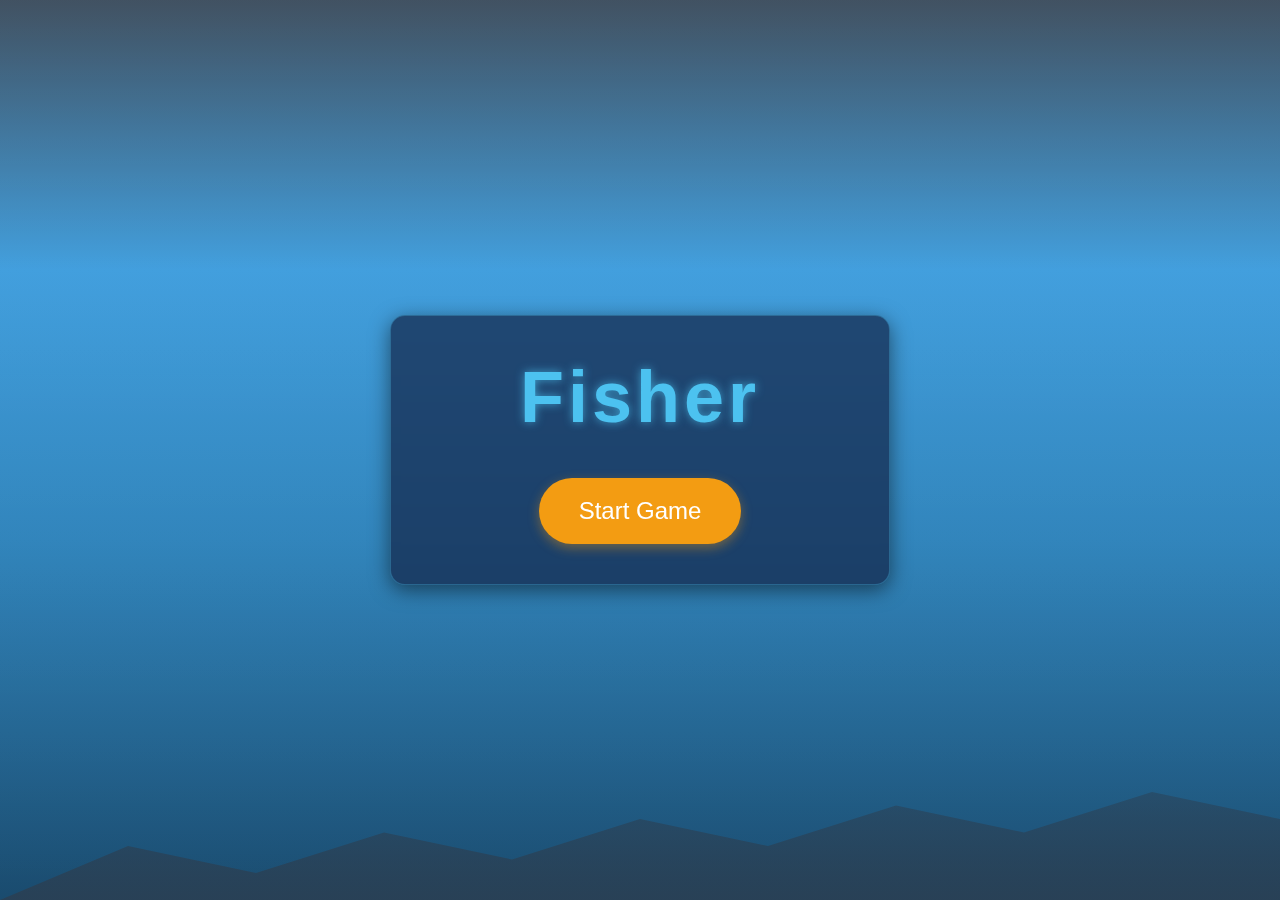
<file: index.html>
<!DOCTYPE html>
<html lang="en">
<head>
    <meta charset="UTF-8">
    <meta name="viewport" content="width=device-width, initial-scale=1.0">
    <title>Fisher</title>
    <link rel="stylesheet" href="src/css/styles.css">
    <link rel="stylesheet" href="https://cdnjs.cloudflare.com/ajax/libs/font-awesome/5.15.3/css/all.min.css">
    <link rel="icon" href="favicon.ico" type="image/x-icon">
</head>
<body>
    <div class="river-background">
        <div class="river-surface"></div>
        <div class="river-bank"></div>
    </div>
    
    <div class="container">
        <h1>Fisher</h1>
        <button id="startGameButton" class="start-button">Start Game</button>
    </div>
    
    <script type="module" src="src/js/main.js"></script>
</body>
</html>
</file>
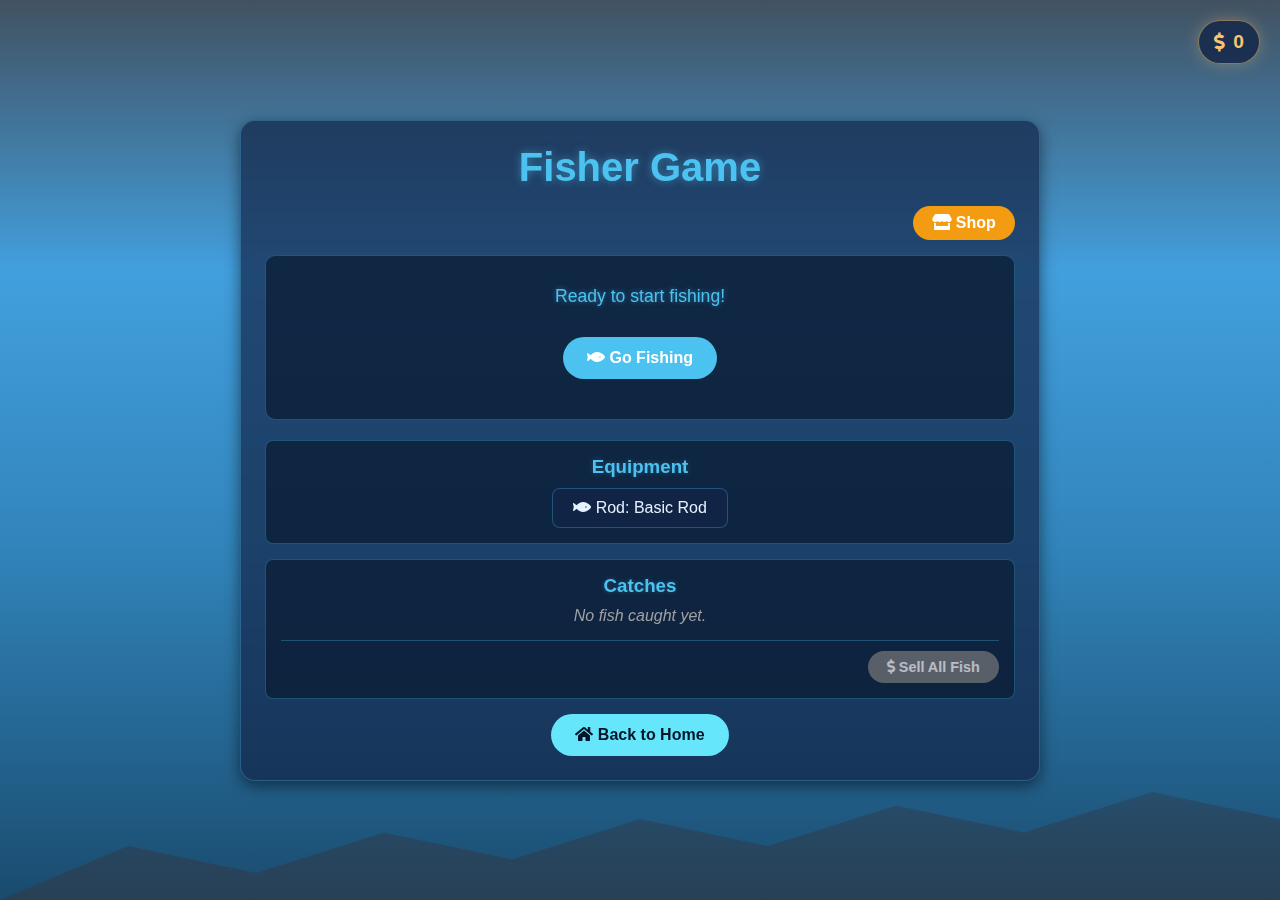
<file: game.html>
<!DOCTYPE html>
<html lang="en">
<head>
    <meta charset="UTF-8">
    <meta name="viewport" content="width=device-width, initial-scale=1.0">
    <title>Fisher - Game</title>
    <link rel="stylesheet" href="src/css/styles.css">
    <link rel="stylesheet" href="src/css/game.css">
    <link rel="stylesheet" href="https://cdnjs.cloudflare.com/ajax/libs/font-awesome/5.15.3/css/all.min.css">
    <link rel="icon" href="favicon.ico" type="image/x-icon">
</head>
<body class="game-page">
    <div class="river-background">
        <div class="river-surface"></div>
        <div class="river-bank"></div>
    </div>
    
    <div class="money-display">
        <i class="fas fa-dollar-sign"></i> <span id="player-money">0</span>
    </div>
    
    <div class="game-container">
        <h2>Fisher Game</h2>
        
        <div class="game-header">
            <button id="shop-button" class="shop-button">
                <i class="fas fa-store"></i> Shop
            </button>
        </div>
        
        <div id="game-area">
            <div id="game-message" class="fishing-message">Ready to start fishing!</div>
            
            <div class="fishing-controls">
                <button id="fish-button" class="fishing-button">
                    <i class="fas fa-fish"></i> Go Fishing
                </button>
            </div>
        </div>
        
        <div class="equipment-section">
            <h3>Equipment</h3>
            <div class="equipment-info">
                <div class="equipment-item">
                    <i class="fas fa-fish"></i> Rod: <span id="current-rod">Basic Rod</span>
                </div>
            </div>
        </div>
        
        <div class="inventory-section">
            <h3>Catches</h3>
            <div id="inventory">
                <p class="empty-inventory">No fish caught yet.</p>
            </div>
            <div class="inventory-footer">
                <button id="sell-button" class="sell-button" disabled>
                    <i class="fas fa-dollar-sign"></i> Sell All Fish
                </button>
            </div>
        </div>
        
        <div class="controls">
            <button id="back-to-home" class="secondary-button">
                <i class="fas fa-home"></i> Back to Home
            </button>
        </div>
    </div>
    
    <div id="shop-modal" class="modal hidden">
        <div class="modal-content">
            <div class="modal-header">
                <h3>Fishing Shop</h3>
                <button id="close-shop" class="close-button">&times;</button>
            </div>
            <div class="shop-categories">
                <button class="category-button active" data-category="rods">
                    <i class="fas fa-fish"></i> Fishing Rods
                </button>
                <button class="category-button" data-category="baits">
                    <i class="fas fa-worm"></i> Baits
                </button>
                <button class="category-button" data-category="upgrades">
                    <i class="fas fa-star"></i> Upgrades
                </button>
            </div>
            <div class="modal-body">
                <div id="shop-items" class="shop-items">
                    <!-- Les items seront ajoutés dynamiquement ici -->
                </div>
            </div>
        </div>
    </div>
    
    <script type="module" src="src/js/main.js"></script>
</body>
</html>
</file>
<file: src/css/styles.css>
/* Fisher Game Styles - River Theme */

:root {
  --primary-color: #4cc2f0;
  --secondary-color: #65e6fa;
  --accent-color: #f39c12;
  --bg-color-dark: #041429;
  --bg-color-light: #0a2550;
  --text-color: #e6f1ff;
  --river-color: #1a4b6e;
  --river-light: #2a6b9e;
  --star-color: rgba(255, 255, 255, 0.9);
}

* {
  margin: 0;
  padding: 0;
  box-sizing: border-box;
}

body {
  font-family: 'Arial', sans-serif;
  background-color: var(--bg-color-dark);
  color: var(--text-color);
  min-height: 100vh;
  display: flex;
  justify-content: center;
  align-items: center;
  position: relative;
  overflow: hidden;
}

/* River background */
.river-background {
  position: fixed;
  width: 100%;
  height: 100%;
  top: 0;
  left: 0;
  z-index: 0;
  background: linear-gradient(to bottom, 
    #2c3e50 0%,
    #3498db 30%,
    #2980b9 60%,
    #1a4b6e 100%
  );
  overflow: hidden;
}

/* River surface effect */
.river-surface {
  position: absolute;
  width: 100%;
  height: 100%;
  background: linear-gradient(to bottom,
    rgba(255, 255, 255, 0.1) 0%,
    rgba(255, 255, 255, 0.05) 50%,
    transparent 100%
  );
  animation: ripple 8s ease-in-out infinite;
}

@keyframes ripple {
  0%, 100% {
    transform: translateY(0);
  }
  50% {
    transform: translateY(10px);
  }
}

/* River bank */
.river-bank {
  position: absolute;
  bottom: 0;
  left: 0;
  width: 100%;
  height: 30%;
  background: linear-gradient(to bottom,
    transparent 0%,
    rgba(44, 62, 80, 0.8) 100%
  );
  clip-path: polygon(
    0% 100%,
    10% 80%,
    20% 90%,
    30% 75%,
    40% 85%,
    50% 70%,
    60% 80%,
    70% 65%,
    80% 75%,
    90% 60%,
    100% 70%,
    100% 100%
  );
}

/* River waves */
.river-wave {
  position: absolute;
  width: 200%;
  height: 100px;
  background: linear-gradient(to bottom, transparent, rgba(255, 255, 255, 0.1));
  animation: wave 8s linear infinite;
}

.river-wave:nth-child(1) {
  top: 20%;
  animation-delay: 0s;
}

.river-wave:nth-child(2) {
  top: 40%;
  animation-delay: -2s;
}

.river-wave:nth-child(3) {
  top: 60%;
  animation-delay: -4s;
}

@keyframes wave {
  0% {
    transform: translateX(-50%);
  }
  100% {
    transform: translateX(0%);
  }
}

/* River reflections */
.river-reflection {
  position: absolute;
  width: 100%;
  height: 100%;
  background: linear-gradient(45deg, 
    transparent 0%,
    rgba(255, 255, 255, 0.1) 25%,
    transparent 50%,
    rgba(255, 255, 255, 0.1) 75%,
    transparent 100%
  );
  animation: reflection 8s linear infinite;
}

@keyframes reflection {
  0% {
    transform: translateX(-100%) translateY(-100%);
  }
  100% {
    transform: translateX(100%) translateY(100%);
  }
}

/* Decorative fish */
.decorative-fish {
  position: absolute;
  width: 30px;
  height: 15px;
  background: linear-gradient(45deg, #ff6b6b, #ff8e8e);
  border-radius: 50% 50% 0 50%;
  animation: swim 15s linear infinite;
  opacity: 0.6;
}

.decorative-fish:nth-child(1) {
  top: 30%;
  animation-delay: 0s;
}

.decorative-fish:nth-child(2) {
  top: 50%;
  animation-delay: -5s;
}

.decorative-fish:nth-child(3) {
  top: 70%;
  animation-delay: -10s;
}

@keyframes swim {
  0% {
    transform: translateX(-100%) rotate(0deg);
  }
  50% {
    transform: translateX(50vw) rotate(5deg);
  }
  100% {
    transform: translateX(100vw) rotate(0deg);
  }
}

/* Stars background with more stars */
.stars {
  position: fixed;
  width: 100%;
  height: 100%;
  top: 0;
  left: 0;
  z-index: 0;
  background: linear-gradient(to bottom, #041429 0%, #0a2550 50%, #0c2b5e 100%);
}

.star {
  position: absolute;
  border-radius: 50%;
  background-color: white;
  animation: twinkle 5s infinite ease-in-out;
}

.star.tiny {
  width: 1px;
  height: 1px;
  background-color: rgba(255, 255, 255, 0.7);
}

.star.small {
  width: 2px;
  height: 2px;
  background-color: rgba(255, 255, 255, 0.8);
}

.star.medium {
  width: 3px;
  height: 3px;
  background-color: rgba(255, 255, 255, 0.9);
}

.star.large {
  width: 4px;
  height: 4px;
  background-color: #ffffff;
  box-shadow: 0 0 4px 1px rgba(255, 255, 255, 0.7);
}

.star.extra-large {
  width: 6px;
  height: 6px;
  background-color: #ffffff;
  box-shadow: 0 0 6px 2px rgba(255, 255, 255, 0.9);
}

/* Shooting stars */
.shooting-star {
  position: absolute;
  height: 2px;
  background: linear-gradient(to right, rgba(255,255,255,0) 0%, rgba(255,255,255,1) 50%, rgba(255,255,255,0) 100%);
  opacity: 0;
  transform-origin: left center;
  animation: shooting 6s linear infinite;
}

@keyframes twinkle {
  0% { opacity: 0.3; }
  50% { opacity: 1; }
  100% { opacity: 0.3; }
}

@keyframes shooting {
  0% {
    opacity: 0;
    transform: translateX(0) translateY(0) rotate(0deg);
    width: 0;
  }
  10% {
    opacity: 1;
    width: 100px;
  }
  20% {
    width: 150px;
    opacity: 0;
  }
  100% {
    opacity: 0;
    transform: translateX(1000px) translateY(300px) rotate(25deg);
  }
}

/* Bob animation */
@keyframes bobbing {
  0%, 100% { transform: translateX(-50%) translateY(-3px); }
  50% { transform: translateX(-50%) translateY(3px); }
}

/* Container styles */
.container {
  text-align: center;
  padding: 2.5rem;
  background-color: rgba(18, 36, 71, 0.7);
  border-radius: 15px;
  box-shadow: 0 5px 20px rgba(0, 0, 0, 0.5);
  max-width: 500px;
  width: 90%;
  z-index: 1;
  position: relative;
  border: 1px solid rgba(76, 194, 240, 0.3);
  backdrop-filter: blur(5px);
}

h1 {
  font-size: 4.5rem;
  color: var(--primary-color);
  margin-bottom: 2.5rem;
  text-shadow: 0 0 10px rgba(76, 194, 240, 0.7);
  letter-spacing: 4px;
}

.start-button {
  background-color: var(--accent-color);
  color: white;
  border: none;
  padding: 1.2rem 2.5rem;
  font-size: 1.5rem;
  border-radius: 50px;
  cursor: pointer;
  transition: all 0.3s ease;
  box-shadow: 0 4px 12px rgba(243, 156, 18, 0.4);
  position: relative;
  overflow: hidden;
  z-index: 1;
}

.start-button:before {
  content: '';
  position: absolute;
  top: 0;
  left: -100%;
  width: 100%;
  height: 100%;
  background: linear-gradient(90deg, transparent, rgba(255,255,255,0.2), transparent);
  transition: 0.5s;
  z-index: -1;
}

.start-button:hover {
  background-color: #e67e22;
  transform: translateY(-3px);
  box-shadow: 0 6px 15px rgba(243, 156, 18, 0.6);
}

.start-button:hover:before {
  left: 100%;
}

.start-button:active {
  transform: translateY(1px);
  box-shadow: 0 2px 8px rgba(243, 156, 18, 0.4);
}

/* Star buttons */
.star-buttons {
  position: absolute;
  width: 100%;
  height: 100%;
  top: 0;
  left: 0;
  z-index: 1;
  pointer-events: none;
}

.star-button {
  position: absolute;
  background-color: transparent;
  border: none;
  outline: none;
  cursor: pointer;
  font-size: 24px;
  color: var(--star-color);
  text-shadow: 0 0 10px rgba(255, 255, 255, 0.6);
  transition: all 0.3s ease;
  pointer-events: auto;
}

.star-button:hover {
  transform: scale(1.2);
  color: white;
  text-shadow: 0 0 15px rgba(255, 255, 255, 1);
}

.star-button.shining {
  animation: shine 0.7s ease-in-out;
}

@keyframes shine {
  0% { transform: scale(1); text-shadow: 0 0 10px rgba(255, 255, 255, 0.6); }
  50% { transform: scale(1.5); text-shadow: 0 0 25px rgba(255, 255, 255, 1), 0 0 50px rgba(76, 194, 240, 0.8); }
  100% { transform: scale(1); text-shadow: 0 0 10px rgba(255, 255, 255, 0.6); }
}

.sparkle {
  position: absolute;
  width: 100%;
  height: 100%;
  top: 0;
  left: 0;
  background: radial-gradient(circle, rgba(255,255,255,0.8) 0%, rgba(255,255,255,0) 70%);
  opacity: 0;
  animation: sparkle 0.7s ease-in-out;
  border-radius: 50%;
  pointer-events: none;
}

@keyframes sparkle {
  0% { transform: scale(0); opacity: 0; }
  50% { transform: scale(1.5); opacity: 0.8; }
  100% { transform: scale(3); opacity: 0; }
}

/* Game page specific styles */
.game-page {
  background-color: var(--bg-color-dark);
}

.game-container {
  text-align: center;
  padding: 1.5rem;
  background-color: rgba(18, 36, 71, 0.7);
  border-radius: 15px;
  box-shadow: 0 5px 15px rgba(0, 0, 0, 0.5);
  max-width: 800px;
  width: 95%;
  min-height: 500px;
  border: 1px solid rgba(76, 194, 240, 0.3);
  z-index: 1;
  position: relative;
  backdrop-filter: blur(5px);
}

h2 {
  font-size: 2.5rem;
  color: var(--primary-color);
  margin-bottom: 1.5rem;
  text-shadow: 0 0 8px rgba(76, 194, 240, 0.5);
}

#game-area {
  background-color: rgba(10, 25, 47, 0.7);
  min-height: 400px;
  border-radius: 10px;
  position: relative;
  overflow: hidden;
  border: 1px solid rgba(76, 194, 240, 0.3);
}

.controls {
  display: flex;
  justify-content: center;
  gap: 1rem;
  margin-top: 15px;
}

.secondary-button {
  background-color: var(--secondary-color);
  color: var(--bg-color-dark);
  border: none;
  padding: 0.75rem 1.5rem;
  font-size: 1rem;
  border-radius: 30px;
  cursor: pointer;
  transition: all 0.3s ease;
  font-weight: bold;
}

.secondary-button:hover {
  background-color: #2aa6da;
  transform: translateY(-2px);
  box-shadow: 0 4px 8px rgba(42, 166, 218, 0.4);
}

.secondary-button:active {
  transform: translateY(1px);
}

.hidden {
  display: none;
}
</file>
<file: src/css/game.css>
/* Game page specific styles */
.game-page {
    background: linear-gradient(to bottom, #1a4b6e, #0a2550);
    position: relative;
    overflow: hidden;
}

/* Bubbles animation */
@keyframes float {
    0% {
        transform: translateY(100vh) scale(0);
        opacity: 0;
    }
    50% {
        opacity: 0.8;
    }
    100% {
        transform: translateY(-100px) scale(1);
        opacity: 0;
    }
}

.bubble {
    position: absolute;
    background: rgba(255, 255, 255, 0.1);
    border-radius: 50%;
    animation: float 8s infinite;
}

/* Seaweed animation */
@keyframes sway {
    0%, 100% {
        transform: rotate(-5deg);
    }
    50% {
        transform: rotate(5deg);
    }
}

.seaweed {
    position: absolute;
    bottom: 0;
    width: 20px;
    background: linear-gradient(to top, #2d5a27, #1a3d17);
    border-radius: 10px 10px 0 0;
    animation: sway 3s ease-in-out infinite;
}

/* Light rays animation */
@keyframes lightRay {
    0% {
        opacity: 0.3;
        transform: translateY(-100%) rotate(45deg);
    }
    50% {
        opacity: 0.5;
    }
    100% {
        opacity: 0.3;
        transform: translateY(100%) rotate(45deg);
    }
}

.light-ray {
    position: absolute;
    width: 2px;
    height: 200%;
    background: linear-gradient(to bottom, transparent, rgba(255, 255, 255, 0.2), transparent);
    animation: lightRay 8s infinite;
}

.game-container {
    text-align: center;
    padding: 1.5rem;
    background-color: rgba(18, 36, 71, 0.7);
    border-radius: 15px;
    box-shadow: 0 5px 15px rgba(0, 0, 0, 0.5);
    max-width: 800px;
    width: 95%;
    min-height: 500px;
    border: 1px solid rgba(76, 194, 240, 0.3);
    backdrop-filter: blur(5px);
    position: relative;
}

h2 {
    font-size: 2.5rem;
    color: var(--primary-color);
    margin-bottom: 1rem;
    text-shadow: 0 0 8px rgba(76, 194, 240, 0.5);
}

.game-header {
    display: flex;
    justify-content: flex-end;
    margin-bottom: 15px;
}

.shop-button {
    background-color: var(--accent-color);
    color: white;
    border: none;
    padding: 0.5rem 1.2rem;
    font-size: 1rem;
    border-radius: 30px;
    cursor: pointer;
    transition: all 0.3s ease;
    font-weight: bold;
}

.shop-button:hover {
    background-color: #e67e22;
    transform: translateY(-2px);
    box-shadow: 0 4px 8px rgba(230, 126, 34, 0.5);
}

.shop-button:active {
    transform: translateY(1px);
}

/* Money display */
.money-display {
    position: fixed;
    top: 20px;
    right: 20px;
    background-color: rgba(18, 36, 71, 0.8);
    color: #f8c471;
    padding: 10px 15px;
    border-radius: 50px;
    font-size: 1.2rem;
    font-weight: bold;
    border: 1px solid rgba(248, 196, 113, 0.5);
    box-shadow: 0 0 15px rgba(248, 196, 113, 0.3);
    z-index: 100;
    display: flex;
    align-items: center;
    gap: 8px;
}

.money-display i {
    color: #f8c471;
}

#game-area {
    background-color: rgba(10, 25, 47, 0.7);
    min-height: 150px;
    border-radius: 10px;
    position: relative;
    padding: 20px;
    margin-bottom: 20px;
    border: 1px solid rgba(76, 194, 240, 0.3);
}

.controls {
    display: flex;
    justify-content: center;
    gap: 1rem;
    margin-top: 15px;
}

.secondary-button {
    background-color: var(--secondary-color);
    color: var(--bg-color-dark);
    border: none;
    padding: 0.75rem 1.5rem;
    font-size: 1rem;
    border-radius: 30px;
    cursor: pointer;
    transition: all 0.3s ease;
    font-weight: bold;
}

.secondary-button:hover {
    background-color: #2aa6da;
    transform: translateY(-2px);
    box-shadow: 0 4px 8px rgba(42, 166, 218, 0.4);
}

.secondary-button:active {
    transform: translateY(1px);
}

/* Game controls */
.fishing-controls {
    display: flex;
    justify-content: center;
    gap: 20px;
    margin: 20px 0;
}

.fishing-button {
    background-color: var(--primary-color);
    color: white;
    border: none;
    padding: 0.75rem 1.5rem;
    font-size: 1rem;
    border-radius: 30px;
    cursor: pointer;
    transition: all 0.3s ease;
    font-weight: bold;
    min-width: 120px;
}

.fishing-button:hover:not(:disabled) {
    background-color: #2aa6da;
    transform: translateY(-2px);
    box-shadow: 0 4px 8px rgba(42, 166, 218, 0.4);
}

.fishing-button:active:not(:disabled) {
    transform: translateY(1px);
}

.fishing-button:disabled {
    background-color: #7a7a7a;
    cursor: not-allowed;
    opacity: 0.7;
}

/* Fishing message */
.fishing-message {
    text-align: center;
    font-size: 1.1rem;
    color: var(--primary-color);
    margin-bottom: 10px;
    text-shadow: 0 0 5px rgba(76, 194, 240, 0.5);
    padding: 10px;
}

/* Equipment section */
.equipment-section {
    background-color: rgba(10, 25, 47, 0.7);
    border-radius: 8px;
    padding: 15px;
    margin-top: 15px;
    margin-bottom: 15px;
    border: 1px solid rgba(76, 194, 240, 0.3);
}

.equipment-section h3 {
    color: var(--primary-color);
    margin-bottom: 10px;
    text-shadow: 0 0 5px rgba(76, 194, 240, 0.3);
}

.equipment-info {
    display: flex;
    justify-content: center;
    flex-wrap: wrap;
    gap: 20px;
}

.equipment-item {
    padding: 10px 20px;
    background-color: rgba(18, 36, 71, 0.8);
    border-radius: 8px;
    border: 1px solid rgba(76, 194, 240, 0.3);
}

/* Inventory section */
.inventory-section {
    background-color: rgba(10, 25, 47, 0.7);
    border-radius: 8px;
    padding: 15px;
    margin-top: 15px;
    margin-bottom: 15px;
    border: 1px solid rgba(76, 194, 240, 0.3);
}

.inventory-section h3 {
    color: var(--primary-color);
    margin-bottom: 10px;
    text-shadow: 0 0 5px rgba(76, 194, 240, 0.3);
}

#inventory {
    display: flex;
    flex-wrap: wrap;
    gap: 10px;
    justify-content: center;
}

.inventory-item {
    background-color: rgba(18, 36, 71, 0.8);
    border: 1px solid rgba(76, 194, 240, 0.5);
    border-radius: 5px;
    padding: 8px 15px;
    min-width: 150px;
    backdrop-filter: blur(5px);
    transition: all 0.2s ease;
}

.empty-inventory {
    color: #a0a0a0;
    font-style: italic;
}

/* Inventory footer */
.inventory-footer {
    display: flex;
    justify-content: flex-end;
    margin-top: 15px;
    padding-top: 10px;
    border-top: 1px solid rgba(76, 194, 240, 0.3);
    z-index: 5; /* Add this to ensure it's clickable */
}

/* Make sell button a bit smaller in the inventory section */
.inventory-footer .sell-button {
    font-size: 0.9rem;
    padding: 0.5rem 1.2rem;
}

/* Rarity colors */
.common { color: #7fba7f; } /* Green */
.uncommon { color: #5cb3ff; } /* Blue */
.rare { color: #b56aff; } /* Purple */
.epic { color: #ff7f36; } /* Orange */
.legendary { color: #ff5c5c; } /* Red */

/* Shop modal */
.modal {
    position: fixed;
    top: 0;
    left: 0;
    width: 100%;
    height: 100%;
    background-color: rgba(0, 0, 0, 0.7);
    display: flex;
    justify-content: center;
    align-items: center;
    z-index: 1000;
}

.modal.hidden {
    display: none;
}

.modal-content {
    background-color: rgba(18, 36, 71, 0.95);
    border-radius: 15px;
    width: 80%;
    max-width: 700px;
    max-height: 80vh;
    overflow-y: auto;
    padding: 20px;
    border: 1px solid rgba(76, 194, 240, 0.5);
    box-shadow: 0 0 20px rgba(0, 0, 0, 0.5);
    color: var(--text-color);
}

.modal-header {
    display: flex;
    justify-content: space-between;
    align-items: center;
    margin-bottom: 20px;
    border-bottom: 1px solid rgba(76, 194, 240, 0.3);
    padding-bottom: 10px;
}

.modal-header h3 {
    color: var(--primary-color);
    font-size: 1.8rem;
    margin: 0;
    text-shadow: 0 0 8px rgba(76, 194, 240, 0.5);
}

.close-button {
    font-size: 1.8rem;
    background: none;
    border: none;
    color: var(--text-color);
    cursor: pointer;
    transition: color 0.3s;
}

.close-button:hover {
    color: var(--primary-color);
}

.shop-section {
    margin-bottom: 30px;
}

.shop-section h4 {
    color: var(--secondary-color);
    font-size: 1.3rem;
    margin-bottom: 15px;
    border-bottom: 1px solid rgba(76, 194, 240, 0.2);
    padding-bottom: 5px;
}

.shop-categories {
    display: flex;
    gap: 15px;
    padding: 20px;
    border-bottom: 1px solid var(--border-color);
    background: var(--secondary-bg);
    justify-content: center;
}

.category-button {
    padding: 12px 25px;
    border: none;
    border-radius: 50px;
    background: linear-gradient(145deg, var(--primary-bg), var(--secondary-bg));
    color: var(--text-color);
    cursor: pointer;
    transition: all 0.4s cubic-bezier(0.4, 0, 0.2, 1);
    font-size: 1em;
    display: flex;
    align-items: center;
    gap: 10px;
    position: relative;
    overflow: hidden;
    box-shadow: 0 4px 15px rgba(0, 0, 0, 0.1);
}

.category-button::before {
    content: '';
    position: absolute;
    top: 0;
    left: 0;
    width: 100%;
    height: 100%;
    background: linear-gradient(45deg, transparent, rgba(255, 255, 255, 0.1), transparent);
    transform: translateX(-100%);
    transition: transform 0.6s;
}

.category-button:hover::before {
    transform: translateX(100%);
}

.category-button:hover {
    background: linear-gradient(145deg, var(--accent-color), var(--accent-hover));
    transform: translateY(-3px) scale(1.05);
    box-shadow: 0 8px 25px rgba(76, 194, 240, 0.3);
}

.category-button.active {
    background: linear-gradient(145deg, var(--accent-color), var(--accent-hover));
    box-shadow: 0 8px 25px rgba(76, 194, 240, 0.4);
    transform: scale(1.05);
}

.category-button i {
    font-size: 1.2em;
    transition: transform 0.3s ease;
}

.category-button:hover i {
    transform: scale(1.2) rotate(10deg);
}

.shop-items {
    display: grid;
    grid-template-columns: repeat(auto-fill, minmax(280px, 1fr));
    gap: 20px;
    padding: 20px;
    max-height: 500px;
    overflow-y: auto;
    opacity: 0;
    transform: translateY(20px);
    transition: all 0.5s cubic-bezier(0.4, 0, 0.2, 1);
}

.shop-items.visible {
    opacity: 1;
    transform: translateY(0);
}

.shop-item {
    background: linear-gradient(145deg, var(--primary-bg), var(--secondary-bg));
    border-radius: 15px;
    padding: 20px;
    display: flex;
    flex-direction: column;
    gap: 12px;
    transition: all 0.4s cubic-bezier(0.4, 0, 0.2, 1);
    border: 1px solid var(--border-color);
    position: relative;
    overflow: hidden;
    opacity: 0;
    transform: translateY(20px);
}

.shop-item.visible {
    opacity: 1;
    transform: translateY(0);
}

.shop-item::before {
    content: '';
    position: absolute;
    top: 0;
    left: 0;
    width: 100%;
    height: 100%;
    background: linear-gradient(45deg, transparent, rgba(255, 255, 255, 0.05), transparent);
    transform: translateX(-100%);
    transition: transform 0.6s;
}

.shop-item:hover::before {
    transform: translateX(100%);
}

.shop-item:hover {
    transform: translateY(-5px) scale(1.02);
    box-shadow: 0 10px 30px rgba(0, 0, 0, 0.2);
    border-color: var(--accent-color);
}

.item-name {
    font-size: 1.2em;
    font-weight: bold;
    color: var(--accent-color);
    text-shadow: 0 0 10px rgba(76, 194, 240, 0.3);
}

.item-description {
    font-size: 0.95em;
    color: var(--text-secondary);
    line-height: 1.4;
}

.item-stats {
    font-size: 0.95em;
    color: var(--text-secondary);
    padding: 8px;
    background: rgba(76, 194, 240, 0.1);
    border-radius: 8px;
    display: flex;
    align-items: center;
    gap: 8px;
}

.item-stats i {
    color: var(--accent-color);
}

.item-price {
    font-weight: bold;
    color: var(--money-color);
    font-size: 1.1em;
    text-shadow: 0 0 10px rgba(248, 196, 113, 0.3);
}

.buy-button {
    padding: 10px 20px;
    border: none;
    border-radius: 50px;
    background: linear-gradient(145deg, var(--accent-color), var(--accent-hover));
    color: white;
    cursor: pointer;
    transition: all 0.4s cubic-bezier(0.4, 0, 0.2, 1);
    font-weight: bold;
    text-transform: uppercase;
    letter-spacing: 1px;
    position: relative;
    overflow: hidden;
}

.buy-button::before {
    content: '';
    position: absolute;
    top: 0;
    left: 0;
    width: 100%;
    height: 100%;
    background: linear-gradient(45deg, transparent, rgba(255, 255, 255, 0.2), transparent);
    transform: translateX(-100%);
    transition: transform 0.6s;
}

.buy-button:hover::before {
    transform: translateX(100%);
}

.buy-button:hover:not(:disabled) {
    transform: translateY(-2px) scale(1.05);
    box-shadow: 0 5px 15px rgba(76, 194, 240, 0.4);
}

.buy-button:disabled {
    background: linear-gradient(145deg, var(--disabled-color), #666);
    cursor: not-allowed;
    opacity: 0.7;
}

.buy-button.equip-button {
    background: linear-gradient(145deg, var(--success-color), #27ae60);
}

.buy-button.equip-button:hover {
    background: linear-gradient(145deg, #27ae60, #2ecc71);
    box-shadow: 0 5px 15px rgba(46, 204, 113, 0.4);
}

.buy-button.active {
    background: linear-gradient(145deg, var(--success-color), #27ae60);
    cursor: default;
}

@keyframes fadeInUp {
    from {
        opacity: 0;
        transform: translateY(20px);
    }
    to {
        opacity: 1;
        transform: translateY(0);
    }
}

.shop-item {
    animation: fadeInUp 0.5s ease forwards;
    animation-delay: calc(var(--item-index) * 0.1s);
}

.owned {
    background-color: rgba(76, 194, 240, 0.1);
    border-color: var(--primary-color);
}

.owned::after {
    content: "OWNED";
    position: absolute;
    top: 5px;
    right: 5px;
    background-color: var(--primary-color);
    color: white;
    font-size: 0.7rem;
    padding: 3px 6px;
    border-radius: 10px;
    font-weight: bold;
}

.hidden {
    display: none;
}

.sell-button {
    background-color: #3498db;
    color: white;
    border: none;
    padding: 0.75rem 1.5rem;
    font-size: 1rem;
    border-radius: 30px;
    cursor: pointer !important; /* Force cursor */
    transition: all 0.3s ease;
    font-weight: bold;
    min-width: 120px;
    position: relative; /* Add this */
    z-index: 10; /* Add this to ensure it's above other elements */
}

.sell-button:hover:not(:disabled) {
    background-color: #2980b9;  /* Darker blue on hover */
    transform: translateY(-2px);
    box-shadow: 0 4px 8px rgba(52, 152, 219, 0.4);
}

.sell-button:active:not(:disabled) {
    transform: translateY(1px);
}

.sell-button:disabled {
    background-color: #7a7a7a;
    cursor: not-allowed;
    opacity: 0.7;
}
</file>
